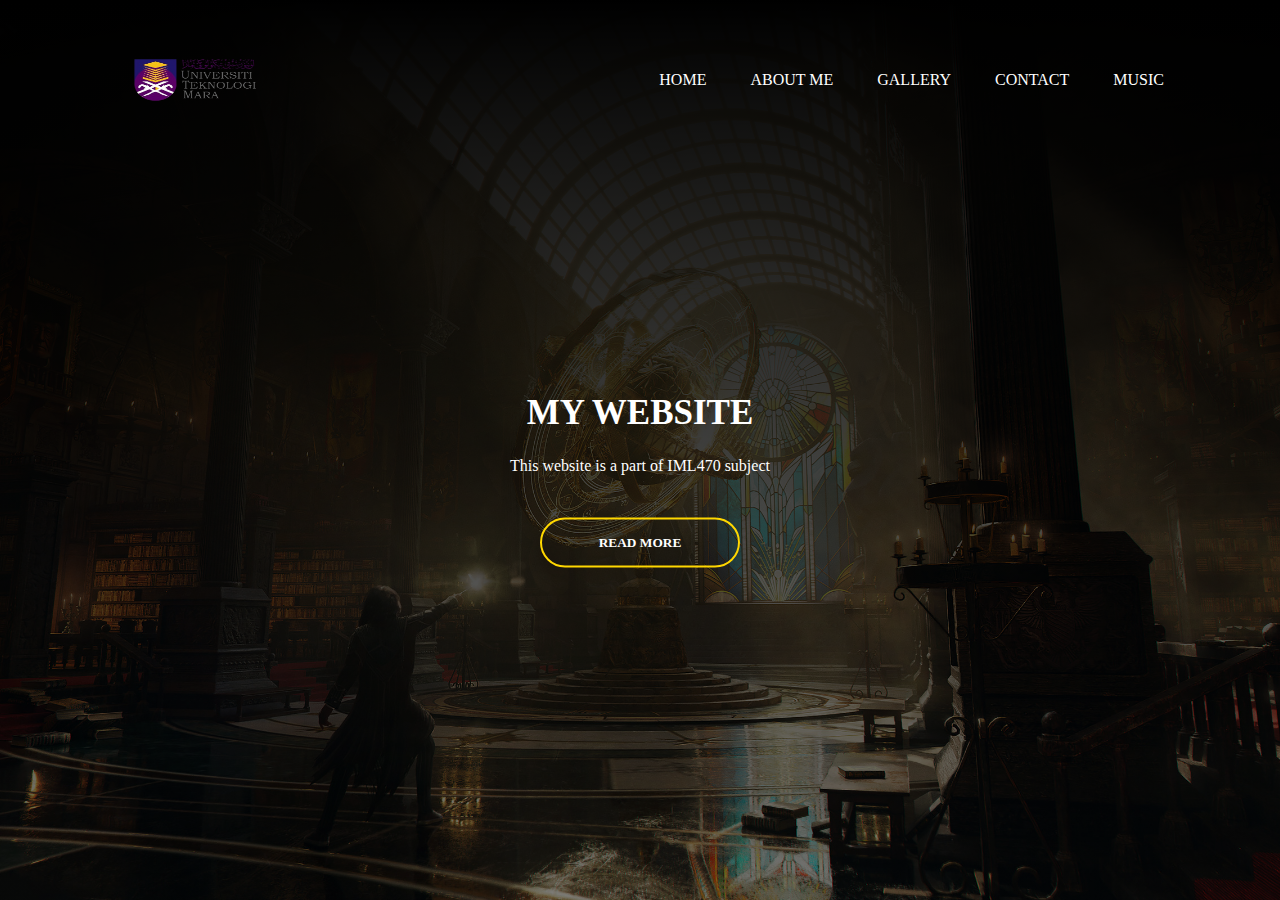
<file: index/index.html>
<!DOCTYPE html>
<html>
<head>
    <title>MY WEBSITE</title>
    <link rel="stylesheet" href="index.css">
</head>
<body>
    <div class="banner">
        <div class="navbar">
            <img src="uitm.jpg.png" alt="logo" style="width: 200px; height: 90px;">
            <ul>
                <li><a href="/index/index.html">Home</a></li>
                <li><a href="/Page 2/about me.html">About me</a></li>
                <li><a href="/Page 3/gallery.html">Gallery</a></li>
                <li><a href="/Contact/contact.html">Contact</a></li>
                <li><a href="/music/music.html">Music</a></li>
            </ul>
        </div>
    </div>
    <div class="content">
        <h1>MY WEBSITE</h1>
        <p>This website is a part of IML470 subject</p>
        <div> 
        <a href="/Page 2/about me.html">
        <button type="button"><span></span> READ MORE</button></a>
        
        </div>
    </div>
</body>
</html>
</file>
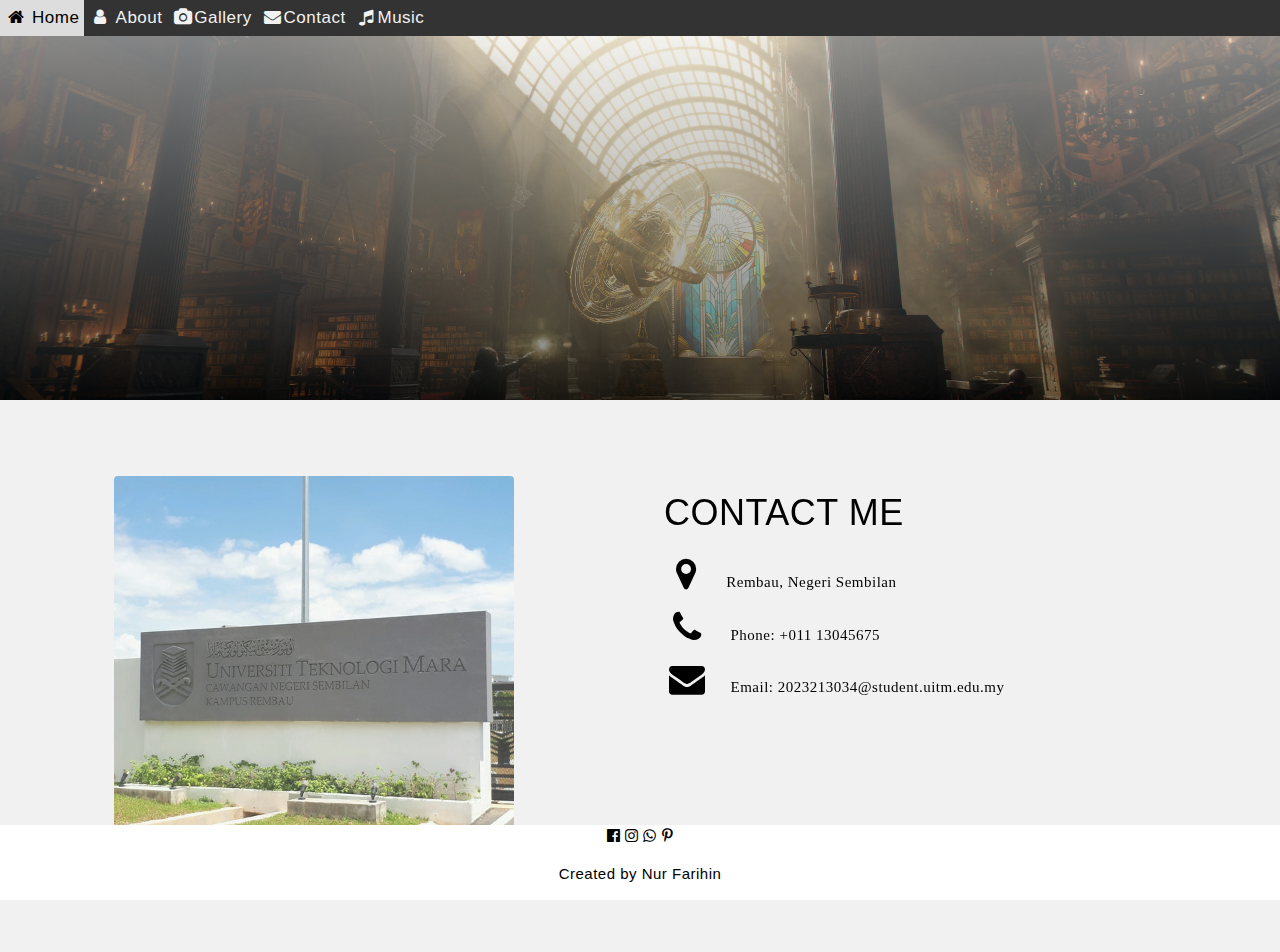
<file: Contact/contact.html>
<!DOCTYPE html>
<html>
<head>
<title>Hello World!-farihin</title>
<meta name="viewport" content="width=device-width, initial-scale=1">
<style>
body {
  background-color: #d4d2d1;
}
.image-container {
  background-image:linear-gradient(rgba(255, 255, 255, 0.55), rgba(0, 0, 0, 0.5)), url("img_HP.jpg");
  background-size: cover;
  position: relative;
  height: 400px;
}

.text {
  background-color: white;
  color: black;
  font-size: 10vw; 
  font-weight: bold;
  margin: 0 auto;
  padding: 10px;
  width: 30%;
  text-align: center;
  position: absolute;
  top: 50%;
  left: 50%;
  transform: translate(-50%, -50%);
  mix-blend-mode: multiply;
}
</style>
</head>
<link rel="icon" type="image/x-icon" href="uitm.svg">
<body>

<div class="image-container">
  <div class="text" style="font-size: 40px;"></div>
</div>
</body>
</style>
</head>

<!DOCTYPE html>
<html>
<head>
<meta name="viewport" content="width=device-width, initial-scale=1">
<link rel="stylesheet" href="https://cdnjs.cloudflare.com/ajax/libs/font-awesome/4.7.0/css/font-awesome.min.css">
<style>
body {
  margin: 0;
  background-color: #f1f1f1;
  font-family: 'Times New Roman', Times, serif;
}

#navbar {
  background-color: #333;
  position: fixed;
  top: 0;
  width: 100%;
  display: block;
  transition: top 0.3s;
}

#navbar a {
  float: left;
  display: block;
  color: #f2f2f2;
  text-align: center;
  padding: 05px;
  text-decoration: none;
  font-size: 17px;
}

#navbar a:hover {
  background-color: #ddd;
  color: black;
}
</style>
</head>
<body>

<div id="navbar"> 
<a class="active" href="/index/index.html"><i class="fa fa-fw fa-home"></i> Home</a> 
<a href="/Page 2/about me.html"><i class="fa fa-fw fa-user"></i> About</a> 
<a href="/Page 3/gallery.html"><i class="fa fa-fw fa-camera"></i>Gallery</a> 
<a href="/Contact/contact.html"><i class="fa fa-fw fa-envelope"></i>Contact</a> 
<a href="/music/music.html"><i class="fa fa-fw fa-music"></i>Music</a>
 </div>

</body>
</html>

<!DOCTYPE html>
<html>
<head>
<meta charset="UTF-8">
<meta name="viewport" content="width=device-width, initial-scale=1">
<link rel="stylesheet" href="https://www.w3schools.com/w3css/4/w3.css">
<style>
body {
  font-family: 'Times New Roman', Times, serif;
  letter-spacing: 0.5px;
}
</style>
</head>

<!DOCTYPE html>
<html>
<head>
<meta charset="UTF-8">
<meta name="viewport" content="width=device-width, initial-scale=1">
<link rel="stylesheet" href="https://www.w3schools.com/w3css/4/w3.css">
<style>
body {
  font-family: 'Times New Roman', Times, serif;
  letter-spacing: 0.5px;
}

</style>
</head>
 <!-- Page content -->
 <div class="w3-content" style="max-width:1100px">
    <link rel="stylesheet" href="https://www.w3schools.com/w3css/4/w3.css">
    <body>
    <!-- About Section -->
    <div class="w3-row w3-padding-64" id="about">
      <div class="w3-col m6 w3-padding-large w3-hide-small">
       <img src="img_rembau.jpg" class="w3-round w3-image w3-opacity-min" alt="Table Setting" width="400" height="500">
      </div>
  
      <div class="w3-col m6 w3-padding-large" style="font-family: Georgia, 'Times New Roman', Times, serif">
        <h1 class="w3-simplify">CONTACT ME</h1>
        <div class="w3-section">
            <p><i class="fa fa-map-marker fa-fw w3-xxlarge w3-margin-right"></i>Rembau, Negeri Sembilan</p>
            <p><i class="fa fa-phone fa-fw w3-xxlarge w3-margin-right"></i> Phone: +011 13045675</p>
            <p><i class="fa fa-envelope fa-fw w3-xxlarge w3-margin-right"> </i> Email: 2023213034@student.uitm.edu.my</p>
             
      </div>
    </div>
  
 

    <!DOCTYPE html>
    <html>
    <head>
    <meta name="viewport" content="width=device-width, initial-scale=1">
    <style>
    .footer {
       position: fixed;
       left: 0;
       bottom: 0;
       width: 100%;
       background-color: white;
       color: black;
       text-align: center;
       padding:0px;
       font-size: 15px;
    }
    </style>
    </head>
    <br><br>
    <div class="footer">
            <i class="fa fa-facebook-official w3-hover-opacity"></i>
            <i class="fa fa-instagram w3-hover-opacity"></i>
            <i class="fa fa-whatsapp w3-hover-opacity"></i>
            <i class="fa fa-pinterest-p w3-hover-opacity"></i>
        <p>Created by Nur Farihin</p>
      </div>
</file>
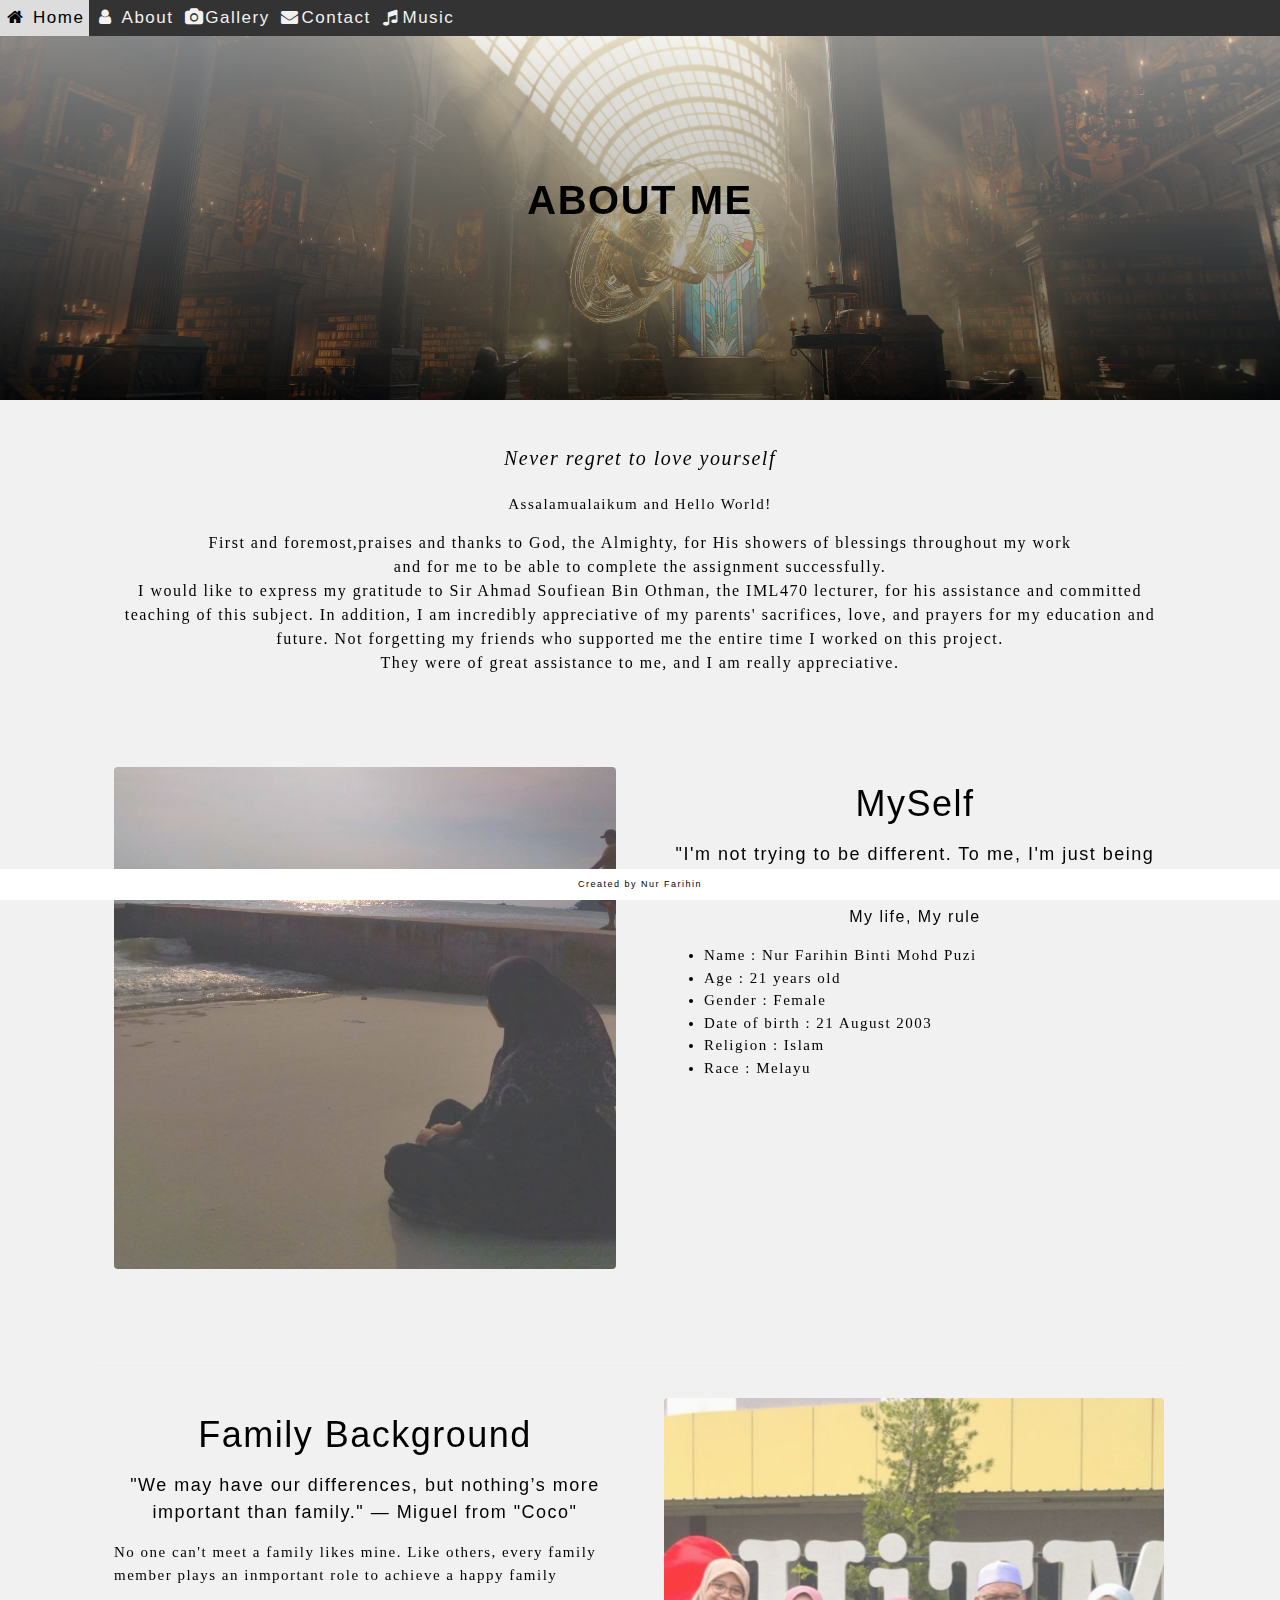
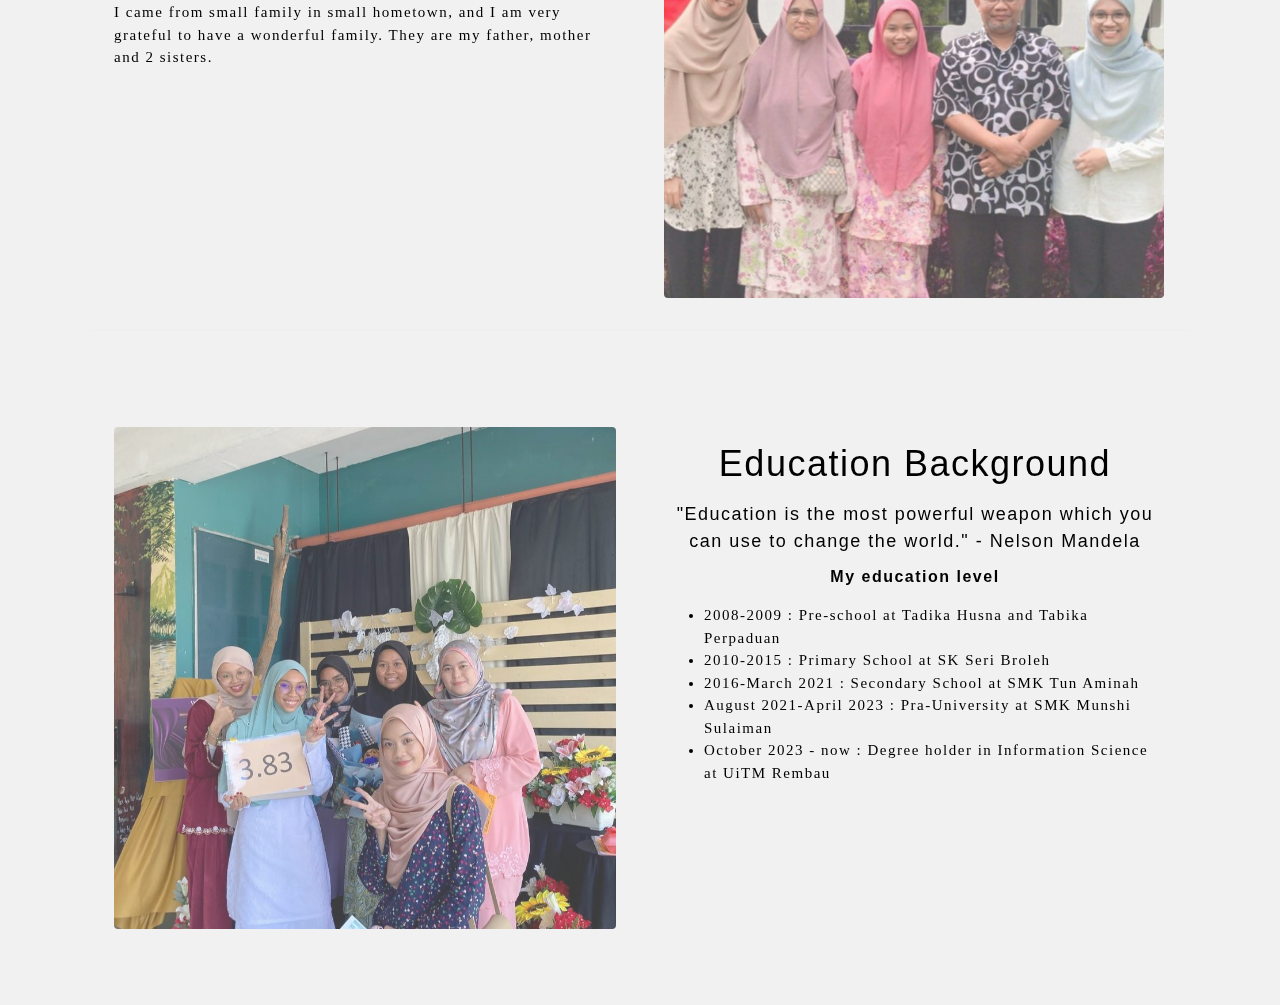
<file: Page 2/about me.html>
<!DOCTYPE html>
<html>
<head>
<title>Hello World!-farihin</title>
<meta name="viewport" content="width=device-width, initial-scale=1">
<style>
body {
  background-color: #d4d2d1;
}
.image-container {
  background-image:linear-gradient(rgba(255, 255, 255, 0.55), rgba(0, 0, 0, 0.5)), url("img_HP.jpg");
  background-size: cover;
  position: relative;
  height: 400px;
}

.text {
  background-color: white;
  color: black;
  font-size: 10vw; 
  font-weight: bold;
  margin: 0 auto;
  padding: 10px;
  width: 30%;
  text-align: center;
  position: absolute;
  top: 50%;
  left: 50%;
  transform: translate(-50%, -50%);
  mix-blend-mode: multiply;
}
</style>
</head>
<link rel="icon" type="image/x-icon" href="uitm.svg">
<body>

<div class="image-container">
  <div class="text" style="font-size: 40px;">ABOUT ME</div>
</div>
</body>
</style>
</head>

<!DOCTYPE html>
<html>
<head>
<meta name="viewport" content="width=device-width, initial-scale=1">
<link rel="stylesheet" href="https://cdnjs.cloudflare.com/ajax/libs/font-awesome/4.7.0/css/font-awesome.min.css">
<style>
body {
  margin: 0;
  background-color: #f1f1f1;
  font-family: 'Times New Roman', Times, serif;
}

#navbar {
  background-color: #333;
  position: fixed;
  top: 0;
  width: 100%;
  display: block;
  transition: top 0.3s;
}

#navbar a {
  float: left;
  display: block;
  color: #f2f2f2;
  text-align: center;
  padding: 05px;
  text-decoration: none;
  font-size: 17px;
}

#navbar a:hover {
  background-color: #ddd;
  color: black;
}
</style>
</head>
<body>

<div id="navbar"> 
  <a class="active" href="/index/index.html"><i class="fa fa-fw fa-home"></i> Home</a> 
  <a href="/Page 2/about me.html"><i class="fa fa-fw fa-user"></i> About</a> 
  <a href="/Page 3/gallery.html"><i class="fa fa-fw fa-camera"></i>Gallery</a> 
  <a href="/Contact/contact.html"><i class="fa fa-fw fa-envelope"></i>Contact</a>
  <a href="/music/music.html"><i class="fa fa-fw fa-music"></i>Music</a>
 </div>

</body>
</html>

<!DOCTYPE html>
<html>
<head>
<meta charset="UTF-8">
<meta name="viewport" content="width=device-width, initial-scale=1">
<link rel="stylesheet" href="https://www.w3schools.com/w3css/4/w3.css">
<style>
body {
  font-family: 'Times New Roman', Times, serif;
  letter-spacing: 0.5px;
}

</style>
</head>

  <!-- Page content -->
<div class="w3-content" style="max-width:1100px">
  <link rel="stylesheet" href="https://www.w3schools.com/w3css/4/w3.css">
  <body>
    <div class="w3-container" style="font-family: 'Times New Roman', Times, serif;">
    <br>
    <p class="w3-center" style="font-size: 20px;"><em>Never regret to love yourself</em></p>
    <p class="w3-center" style="font-size: 15px;">Assalamualaikum and Hello World!</p>
    <p style="text-align: center; font-size: medium;">First and foremost,praises and thanks to God, the Almighty, 
      for His showers of blessings throughout my work<br> and for me to be able to complete the assignment successfully.<br>
      I would like to express my gratitude to Sir Ahmad Soufiean Bin Othman, the IML470 lecturer, for his assistance and committed teaching of this subject.
      In addition, I am incredibly appreciative of my parents' sacrifices, love, and prayers for my education and future. Not forgetting my friends who supported me the entire time I worked on this project.<br>
      They were of great assistance to me, and I am really appreciative.</p>
  </div>
  </body>
  <!-- About Section -->
  <div class="w3-row w3-padding-64" id="about">
    <div class="w3-col m6 w3-padding-large w3-hide-small">
     <img src="img_healing.jpg" class="w3-round w3-image w3-opacity-min" alt="Table Setting" width="600" height="750">
    </div>

    <div class="w3-col m6 w3-padding-large" style="font-family: Georgia, 'Times New Roman', Times, serif">
      <h1 class="w3-center">MySelf</h1>
      <h5 class="w3-center">"I'm not trying to be different. To me, I'm just being myself." — Jaylen Brown</h5>
      <h6 class="w3-center">My life, My rule</h6>
      <ul style="list-style-type:disc;">
        <li>Name : Nur Farihin Binti Mohd Puzi</li>
        <li>Age : 21 years old</li>
        <li>Gender : Female</li>
        <li>Date of birth : 21 August 2003</li>
        <li>Religion : Islam</li>
        <li>Race : Melayu</li>
      </ul>   
    </div>
  </div>
 
  <hr>
   <!-- Menu Section -->
   <div class="w3-col m6 w3-padding-large" style="font-family: Georgia, 'Times New Roman', Times, serif">
    <h1 class="w3-center">Family Background</h1>
    <h5 class="w3-center">"We may have our differences, but nothing’s more important than family." — Miguel from "Coco"</h5>
    <p>No one can't meet a family likes mine. Like others, every family member plays an inmportant role to achieve a happy family</p>
   <p>I came from small family in small hometown, and I am very grateful to have a wonderful family. They are my father, mother and 2 sisters.</p>
 

  </div>
</div>   
<div class="w3-col l6 w3-padding-large">
   <img src="img_family.jpg" class="w3-round w3-image w3-opacity-min" width="500" height="550">
  </div>
  </div>

<!DOCTYPE html>
  <html>
  <head>
  <meta charset="UTF-8">
  <meta name="viewport" content="width=device-width, initial-scale=1">
  <link rel="stylesheet" href="https://www.w3schools.com/w3css/4/w3.css">
  <style>
  body {
    font-family: 'Times New Roman', Times, serif;
    letter-spacing: 1.5px;
  }
  </style>
  </head>
    <!-- Page content -->
  <div class="w3-content" style="max-width:1100px">
    <link rel="stylesheet" href="https://www.w3schools.com/w3css/4/w3.css">
    <body>
      <div class="w3-container" style="font-family: 'Times New Roman', Times, serif;">
    </div>
    </body>
    <hr>
    <!-- About Section -->
    <div class="w3-row w3-padding-64">
      <div class="w3-col m6 w3-padding-large w3-hide-small">
       <img src="img_stpm.jpg" class="w3-round w3-image w3-opacity-min" alt="Table Setting" width="600" height="750">
      </div>
  
      <div class="w3-col m6 w3-padding-large" style="font-family: Georgia, 'Times New Roman', Times, serif">
        <h1 class="w3-center">Education Background</h1>
        <h5 class="w3-center">"Education is the most powerful weapon which you can use to change the world." - Nelson Mandela</h5>
        <h6 class="w3-center"><b>My education level</b></h6>
        <ul style="list-style-type:disc;">
          <li>2008-2009 : Pre-school at Tadika Husna and Tabika Perpaduan</li>
          <li>2010-2015 : Primary School at SK Seri Broleh</li>
          <li>2016-March 2021 : Secondary School at SMK Tun Aminah</li>
          <li>August 2021-April 2023 : Pra-University at SMK Munshi Sulaiman</li>
          <li>October 2023 - now : Degree holder in Information Science at UiTM Rembau</li>
        </ul>  
      </div>
    </div>

    <!DOCTYPE html>
    <html>
    <head>
    <meta name="viewport" content="width=device-width, initial-scale=1">
    <style>
    .footer {
       position: fixed;
       left: 0;
       bottom: 0;
       width: 100%;
       background-color: white;
       color: black;
       text-align: center;
       padding:0px;
       font-size: 9px;
    }
    </style>
    </head>
    <body>
    
    <div class="footer">
      <p>Created by Nur Farihin</p>
    </div>
    
    </body>
    </html>
</file>
<file: index/index.css>
* {
    margin: 0;
    padding: 0;
    font-family:'Times New Roman', Times, serif
}
.banner{
    width: 100%;
    height: 100vh;
    background-image: linear-gradient(rgba(0, 0, 0, 75), rgba(0, 0, 0, 0.5)), url("img_HP.jpg");
    background-size: cover;
    background-position: center;
}
.navbar{
    width: 85%;
    margin: auto;
    padding: 35px 0;
    display: flex;
    align-items: center;
    justify-content: space-between;
}
.logo{
    width: 120px;
    cursor: pointer;
}
.navbar ul li{
    list-style: none;
    display: inline-block;
    margin: 0 20px;
    position: relative;

}
.navbar ul li a{
    text-decoration: none;
    color: white;
    text-transform: uppercase;
}
.navbar ul li::after{
    content: '';
    height: 3px;
    width: 0;
    background: white;
    position: absolute;
    left: 0;
    bottom: -10px;
    transition: 0.5s;
}
.navbar ul li:hover::after{
    width: 100%;
}
.content{
    width: 100%;
    position: absolute;
    top: 50%;
    transform: translateY(-50%);
    text-align: center;
    color:#fff;
}
.content h1{
    font-size: 35px;
    margin-top: 80px;
}
.content p{
    margin: 20px auto;
    font-weight: 100;
    line-height: 25px;
}
button{
    width: 200px;
    padding: 15px 0;
    text-align: center;
    margin: 20px 10px;
    border-radius: 25px;
    font-weight: bold;
    border: 2px solid gold;
    background: transparent;
    color: #fff;
    cursor: pointer;
    position: relative;
    overflow: hidden;
}
span{
    background: gold;
    height: 100%;
    width: 0;
    border-radius: 25px;
    position: absolute;
    left: 0;
    bottom: 0;
    z-index: -1;
    transition: 0.5s;
}
button:hover span{
    width: 100%;
}
button:hover{
    border: none;
}
</file>
